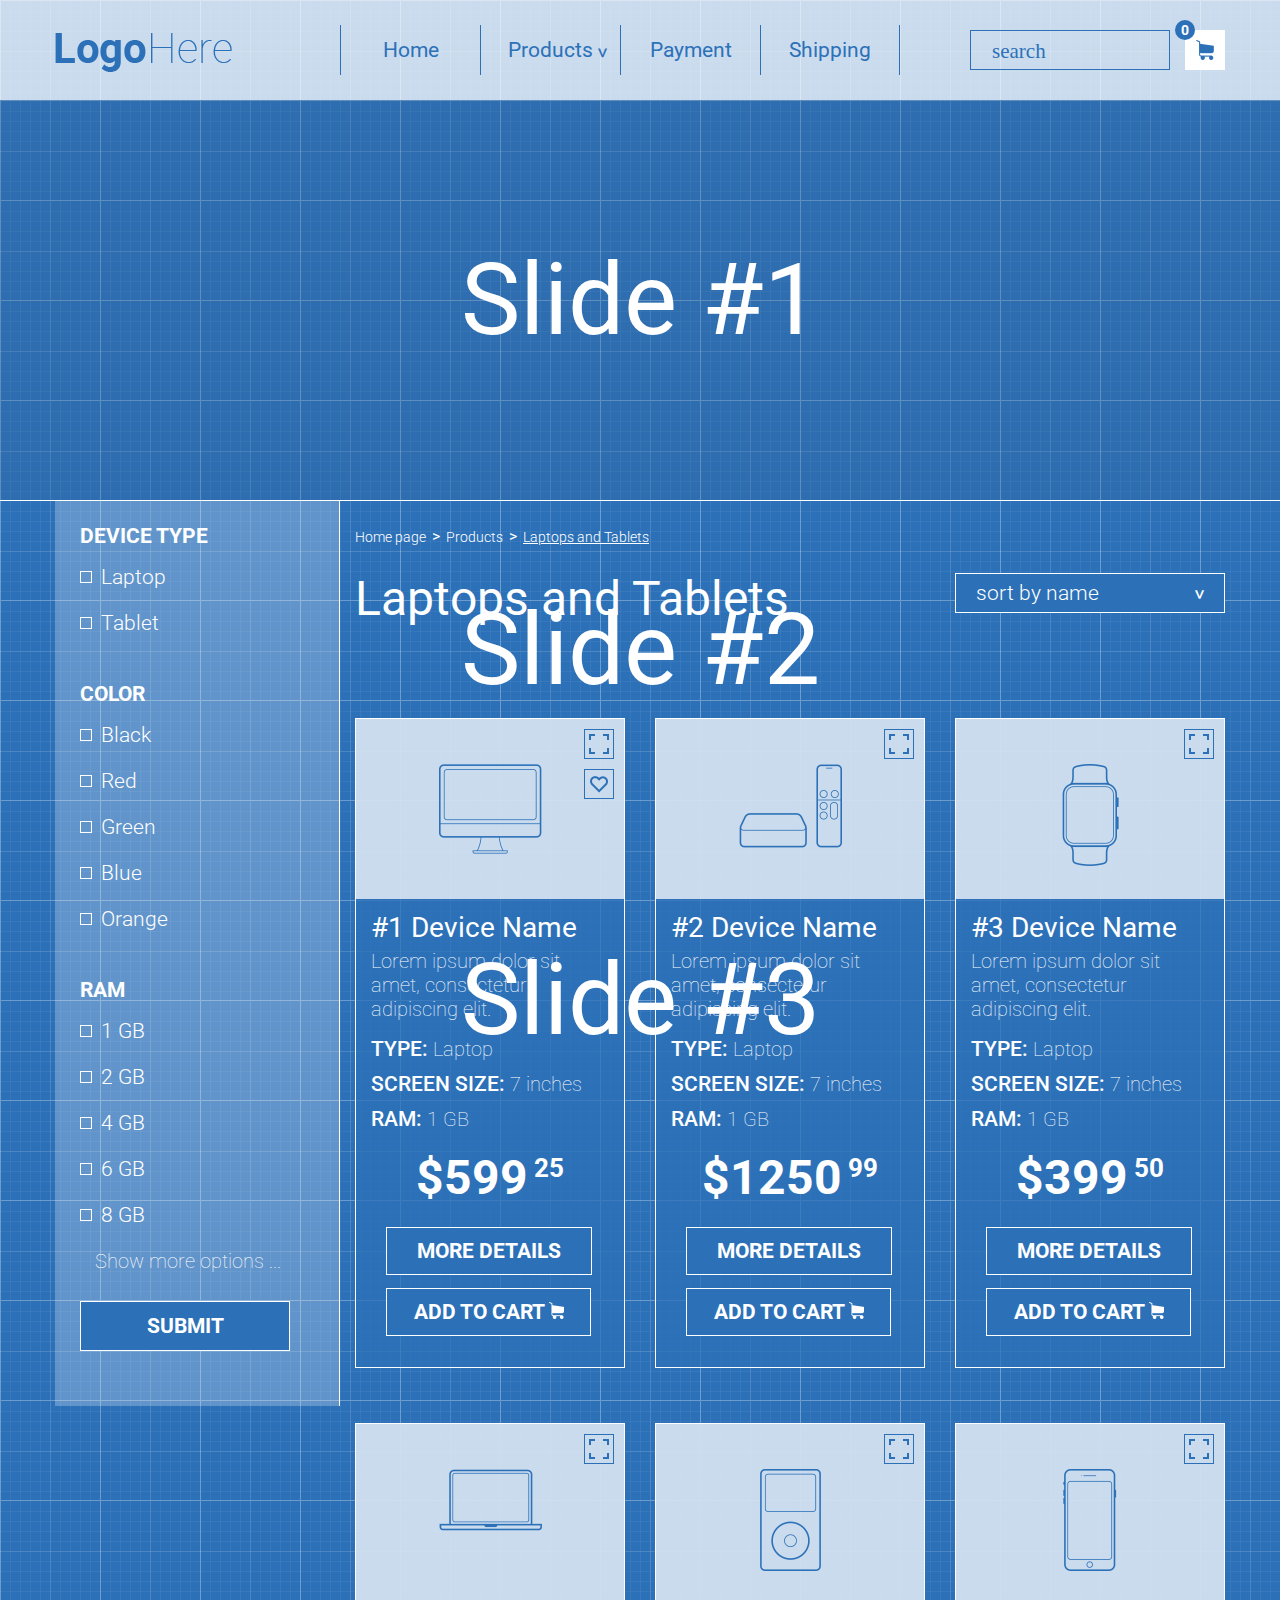
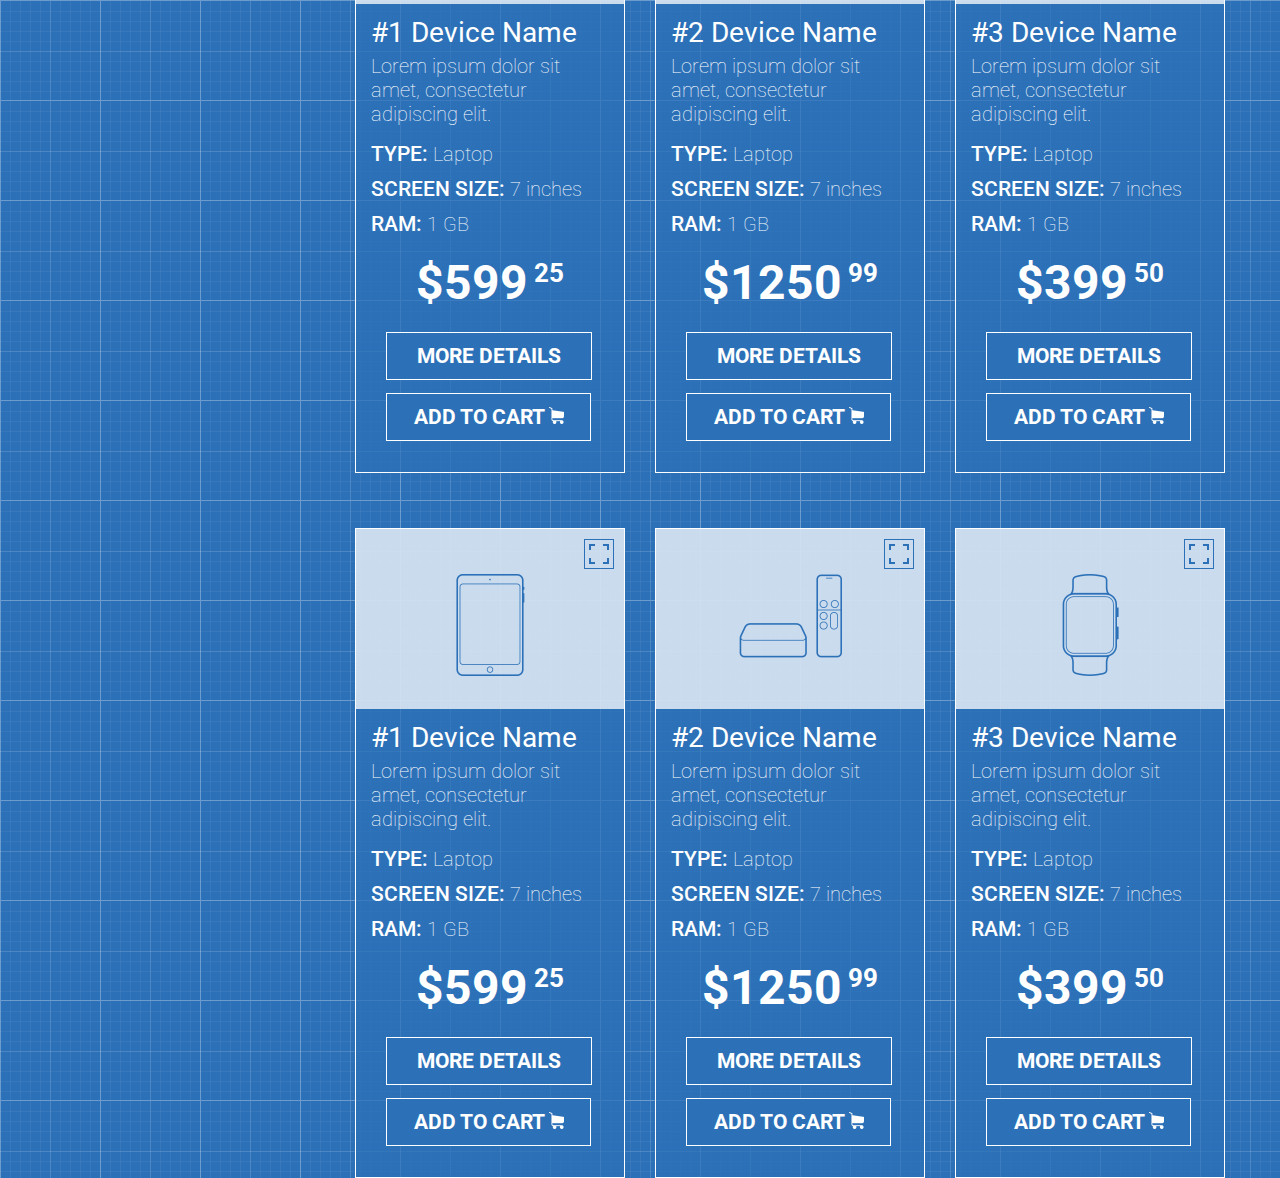
<file: index.html>
<!DOCTYPE html>
<html lang="en">
<head>
    <meta charset="UTF-8" />
    <meta name="viewport" content="width=device-width, initial-scale=1">
    <meta name="viewport" content="width=device-width, initial-scale=1, maximum-scale=1, user-scalable=no">
    <title>Shop</title>
    <link href="https://fonts.googleapis.com/css?family=Roboto:300,400,700" rel="stylesheet">
    

	<link rel="stylesheet" type="text/css" href="slick/slick.css">
	<link rel="stylesheet" type="text/css" href="slick/slick-theme.css">

	<link rel="stylesheet" type="text/css" href="reset.css">
	<link rel="stylesheet" type="text/css" href="style.css">
	<!-- <link rel="stylesheet" type="text/css" href="bootstrap/css/bootstrap-theme.css"> 
 	<link rel="stylesheet" type="text/css" href="bootstrap/css/bootstrap-theme.min.css">
 	<link rel="stylesheet" type="text/css" href="bootstrap/bootstrap.css">
    <link rel="stylesheet" type="text/css" href="bootstrap/css/bootstrap.min.css"> -->
</head>
<body>
	<header class="header">
		<div class="container">
			<div class="row">
				<div class="col-md-3">
					<div class="logo">
						<a href="/">
							<img src="images/logo.png" alt="">
						</a>
					</div>
				</div>
				<div class="col-lg-6 col-sm-6 col-xs-6 col-md-6">
					<nav>
						<ul class="menu row">
							<li><a href="">Home</a></li>
							<li><a href="">Products <div class="arrow">&gt;</div></a>
								<ul class="submenu">
									<li><a href="">Lorem ipsum dolor</a></li>
									<li><a href="">Sit amet</a></li>
									<li><a href="">Consectetur adipiscing</a></li>
									<li><a href="">Tempor incididunt</a></li>
									<li><a href="">Dolore magna aliqua</a></li>
									<li><a href="">Ut enim ad minim veniam</a></li>
									<li><a href="">Quis nostrud</a></li>
								</ul>
							</li>
							<li><a href="">Payment</a></li>
							<li><a href="">Shipping</a></li>
						</ul>
					</nav>
				</div>
				<div class="col-lg-3 col-sm-3 col-xs-3 col-md-3">
					<div class="row">
					<div class="col-lg-2 col-sm-2 col-xs-2 col-md-2">
						<div class="searchbox">
							<form method="post" class="input">
									<input class="inputbox" type="search" placeholder="search" name="search">
									<input class="button" type="button">
							</form>
						</div>
					</div>
					<div class="col-lg-1 col-sm-1 col-xs-1 col-md-1">
						<div class="basket">
							<form method="post" class="row">
								<input type="button" name="basket">
								<div class="number" id="products-count">0</div>
							</form>
						</div>
					</div>
				</div>
			</div>
		</div> <!-- закрылы роу  -->
	</div><!--  закрыли контейнер -->
	</header>
<!-- СЛАЙДЕР -->
<div class="slider">
	<div class="container">
		<div class="row">
			<div class="sl">
				<div class=sl_slaider>
				 <div class="sl_text">
				 	Slide #1
				 </div>
				</div>
				 	<div class=sl_slaider>
				<div class="sl_text">
				 	Slide #2
				 </div>
				</div>
				<div class=sl_slaider>
				 <div class="sl_text">
				 	Slide #3
				 </div>
				</div>
			</div>
			</div>	
			</div>	
		</div>
	

	<main class="main">
		<div class="container"> <!-- контейнер -->
			
				<div class="col-md-3">
				<div class="filter">
						<div class="row">
					<div class="filtertitle"> DEVICE TYPE </div>
					<div class="filteroption"> 
						<style>
						input {
								display:none;
							}
						label {
								position:relative;
							}
						label:before{
							content:"";
							display:block;
							width:10px;
							height: 10px;
							position: absolute;
							border:1px solid white;
							top:6px;
						}
						input:checked +label:before{
							background-color: white;
						}
						</style>
						<div>
							<input type="checkbox" id="dt1">
							<label for="dt1">&emsp;Laptop</label>
						</div>
						<div>
							<input type="checkbox" id="dt2">
							<label for="dt2">&emsp;Tablet</label>
						</div>
					
					</div>
				</div>
				 <!-- закрыли тип девайса -->
				<div class="row">
					<div class="filtertitle"> COLOR </div>
					<div class="filteroption"> 
						<div>
							<input type="checkbox" id="cb">
							<label for="cb">&emsp;Black</label>
						</div>
						<div>
							<input type="checkbox" id="cr">
							<label for="cr">&emsp;Red</label>
						</div>
						<div>
							<input type="checkbox" id="cg">
							<label for="cg">&emsp;Green</label>
						</div>
						<div>
							<input type="checkbox" id="cb">
							<label for="cb">&emsp;Blue</label>
						</div>
						<div>
							<input type="checkbox" id="co">
							<label for="co">&emsp;Orange</label>
						</div>
					</div>
				</div><!-- закрыли цвет девайса -->
				<div class="row">
					<div class="filtertitle"> RAM </div>
					<div class="filteroption"> 
						<div>
							<input type="checkbox" id="r1">
							<label for="r1">&emsp;1 GB</label>
						</div>
						<div>
							<input type="checkbox" id="r2">
							<label for="r2">&emsp;2 GB</label>
						</div>
						<div>
							<input type="checkbox" id="r4">
							<label for="r4">&emsp;4 GB</label>
						</div>
						<div>
							<input type="checkbox" id="r6">
							<label for="r6">&emsp;6 GB</label>
						</div>
						<div>
							<input type="checkbox" id="r8">
							<label for="r8">&emsp;8 GB</label>
						</div>
					</div>
				</div><!-- закрыли память девайса -->
				<div class="text padding">Show more options ... </div>
				<div class="filtersubmit">
								<button>SUBMIT</button>
				</div>
				</div> <!-- закрыли фильтр -->
				</div> <!-- закрыли колонки 3 -->
				<div class="col-md-9"> 
					<div class="row">
						<div class="breadcrumb">
							<div><a href=>Home page</a></div>
							<div>&gt;</div>
							<div><a href="">Products</a></div>
							<div>&gt;</div>
							<div class="lastbreadcrumb"><a href="">Laptops and Tablets</a></div>
						</div>
					</div>
					<div class="titlesection">
						Laptops and Tablets 
					</div>
					<div class="boxsortby">
								<select name="sort">
									<option value="sort by name">sort by name</option>
									<option value="sort by date">sort by date</option>
									<option value="sort by popularity">sort by popularity</option>
									<option value="sort by price">sort by price</option>
								</select>
							
					</div>
						<div class="row">

<!-- ПРОДУКТ1 -->
<div class="productbox"> <!-- общий блок -->
					<!-- блок картинки -->
						<div class="picturebox"> 
							<div class="productpicture">
								<img src="images/monitor.png">
							</div>
							<div class="zoom" onclick="changeZoomOnClick()">
							
							</div>
							<div id="like" onclick="changeLikeOnClick(this, 'rgb(44, 113, 184)')">
							</div>
						</div>
					<!-- блок названия -->
						<div class="devicename"> 
							#1 Device Name
						</div>
					<!-- блок описание продукта -->
						<div class="description text padding">
							Lorem ipsum dolor sit amet, consectetur adipiscing elit.
						</div>
					<!-- блок тип продукта -->
						<div class="type text padding">
							<div> TYPE: <span class="text"> Laptop</span></div>
					</div>
					<!-- блок размер продукта -->
						<div class="type text padding">
							<div> SCREEN SIZE: <span class="text"> 7 inches</span></div>
						</div>
					<!-- блок память продукта -->
						<div class="type text padding">
							<div>RAM: <span class="text"> 1 GB</span></div>
						</div>
					<!-- блок цена продукта -->
						<div class="price">$599<span class="index"> 25</span></div>
					<!-- блок для кнопок детали и корзина  -->
					<div class="boxbuttonproduct">
						<!-- блок детали -->
							<div class="moredetails">
								<button>MORE DETAILS</button>
							</div>
						<!-- блок кнопка добавить корзину -->	<div class="addtocart">
								<button class="add-to-cart">ADD TO CART <img class="imagebasket"src="images/basketwhite.png"></button>
							</div> 
					</div> <!-- закрыли блок кнопок  -->
	</div> <!-- закрыли весь блок продукта -->
<!-- 	ПРОДУКТ2 -->
		<div class="productbox"> <!-- блок картинки -->
						<div class="picturebox"> 
							<div class="productpicture">
								<img src="images/tuner.png">
							</div>
							<div class="zoom"></div>
							<div class="like"></div>
						</div>
					<!-- блок названия -->
						<div class="devicename"> 
							#2 Device Name
						</div>
					<!-- блок описание продукта -->
						<div class="description text padding">
							Lorem ipsum dolor sit amet, consectetur adipiscing elit.
						</div>
					<!-- блок тип продукта -->
						<div class="type text padding">
							<div> TYPE: <span class="text"> Laptop</span></div>
					</div>
					<!-- блок размер продукта -->
						<div class="type text padding">
							<div> SCREEN SIZE: <span class="text"> 7 inches</span></div>
						</div>
					<!-- блок память продукта -->
						<div class="type text padding">
							<div>RAM: <span class="text"> 1 GB</span></div>
						</div>
					<!-- блок цена продукта -->
						<div class="price">$1250<span class="index"> 99</span></div>
					<!-- блок для кнопок детали и корзина  -->
					<div class="boxbuttonproduct">
						<!-- блок детали -->
							<div class="moredetails">
								<button>MORE DETAILS</button>
							</div>
						<!-- блок кнопка добавить корзину -->	<div class="addtocart">
								<button class="add-to-cart">ADD TO CART <img class="imagebasket"src="images/basketwhite.png"></button>
							</div> 
					</div> <!-- закрыли блок кнопок  -->
</div>
<!-- ПРОДУКТ 3 -->
 <div class="productbox"> <!-- блок картинки -->
						<div class="picturebox"> 
							<div class="productpicture">
								<img src="images/watch.png">
							</div>
							<div class="zoom"></div>
							<div class="like"></div>
						</div>
					<!-- блок названия -->
						<div class="devicename"> 
							#3 Device Name
						</div>
					<!-- блок описание продукта -->
						<div class="description text padding">
							Lorem ipsum dolor sit amet, consectetur adipiscing elit.
						</div>
					<!-- блок тип продукта -->
						<div class="type text padding">
							<div> TYPE: <span class="text"> Laptop</span></div>
					</div>
					<!-- блок размер продукта -->
						<div class="type text padding">
							<div> SCREEN SIZE: <span class="text"> 7 inches</span></div>
						</div>
					<!-- блок память продукта -->
						<div class="type text padding">
							<div>RAM: <span class="text"> 1 GB</span></div>
						</div>
					<!-- блок цена продукта -->
						<div class="price">$399<span class="index"> 50</span></div>
					<!-- блок для кнопок детали и корзина  -->
					<div class="boxbuttonproduct">
						<!-- блок детали -->
							<div class="moredetails">
								<button>MORE DETAILS</button>
							</div>
						<!-- блок кнопка добавить корзину -->	<div class="addtocart">
								<button class="add-to-cart">ADD TO CART <img class="imagebasket"src="images/basketwhite.png"></button>
							</div> 
					</div> <!-- закрыли блок кнопок  -->
</div>
<!-- ПРОДУКТ4 -->
 <div class="productbox"> <!-- блок картинки -->
						<div class="picturebox"> 
							<div class="productpicture">
								<img src="images/laptop.png">
							</div>
							<div class="zoom"></div>
							<div class="like"></div>
						</div>
					<!-- блок названия -->
						<div class="devicename"> 
							#1 Device Name
						</div>
					<!-- блок описание продукта -->
						<div class="description text padding">
							Lorem ipsum dolor sit amet, consectetur adipiscing elit.
						</div>
					<!-- блок тип продукта -->
						<div class="type text padding">
							<div> TYPE: <span class="text"> Laptop</span></div>
					</div>
					<!-- блок размер продукта -->
						<div class="type text padding">
							<div> SCREEN SIZE: <span class="text"> 7 inches</span></div>
						</div>
					<!-- блок память продукта -->
						<div class="type text padding">
							<div>RAM: <span class="text"> 1 GB</span></div>
						</div>
					<!-- блок цена продукта -->
						<div class="price">$599<span class="index"> 25</span></div>
					<!-- блок для кнопок детали и корзина  -->
					<div class="boxbuttonproduct">
						<!-- блок детали -->
							<div class="moredetails">
								<button>MORE DETAILS</button>
							</div>
						<!-- блок кнопка добавить корзину -->	<div class="addtocart">
								<button class="add-to-cart">ADD TO CART <img class="imagebasket"src="images/basketwhite.png"></button>
							</div> 
					</div> <!-- закрыли блок кнопок  -->
	</div>
<!-- ПРОДУКТ 5 -->
 <div class="productbox"> <!-- блок картинки -->
						<div class="picturebox"> 
							<div class="productpicture">
								<img src="images/mp3.png">
							</div>
							<div class="zoom"></div>
							<div class="like"></div>
						</div>
					<!-- блок названия -->
						<div class="devicename"> 
							#2 Device Name
						</div>
					<!-- блок описание продукта -->
						<div class="description text padding">
							Lorem ipsum dolor sit amet, consectetur adipiscing elit.
						</div>
					<!-- блок тип продукта -->
						<div class="type text padding">
							<div> TYPE: <span class="text"> Laptop</span></div>
					</div>
					<!-- блок размер продукта -->
						<div class="type text padding">
							<div> SCREEN SIZE: <span class="text"> 7 inches</span></div>
						</div>
					<!-- блок память продукта -->
						<div class="type text padding">
							<div>RAM: <span class="text"> 1 GB</span></div>
						</div>
					<!-- блок цена продукта -->
						<div class="price">$1250<span class="index"> 99</span></div>
					<!-- блок для кнопок детали и корзина  -->
					<div class="boxbuttonproduct">
						<!-- блок детали -->
							<div class="moredetails">
								<button>MORE DETAILS</button>
							</div>
						<!-- блок кнопка добавить корзину -->	<div class="addtocart">
								<button class="add-to-cart">ADD TO CART <img class="imagebasket"src="images/basketwhite.png"></button>
							</div> 
					</div> <!-- закрыли блок кнопок  -->
	</div>
<!-- ПРОДУКТ 6 -->
 <div class="productbox"> <!-- блок картинки -->
						<div class="picturebox"> 
							<div class="productpicture">
								<img src="images/smartphone.png">
							</div>
							<div class="zoom"></div>
							<div class="like"></div>
						</div>
					<!-- блок названия -->
						<div class="devicename"> 
							#3 Device Name
						</div>
					<!-- блок описание продукта -->
						<div class="description text padding">
							Lorem ipsum dolor sit amet, consectetur adipiscing elit.
						</div>
					<!-- блок тип продукта -->
						<div class="type text padding">
							<div> TYPE: <span class="text"> Laptop</span></div>
					</div>
					<!-- блок размер продукта -->
						<div class="type text padding">
							<div> SCREEN SIZE: <span class="text"> 7 inches</span></div>
						</div>
					<!-- блок память продукта -->
						<div class="type text padding">
							<div>RAM: <span class="text"> 1 GB</span></div>
						</div>
					<!-- блок цена продукта -->
						<div class="price">$399<span class="index"> 50</span></div>
					<!-- блок для кнопок детали и корзина  -->
					<div class="boxbuttonproduct">
						<!-- блок детали -->
							<div class="moredetails">
								<button>MORE DETAILS</button>
							</div>
						<!-- блок кнопка добавить корзину -->	<div class="addtocart">
								<button class="add-to-cart">ADD TO CART <img class="imagebasket"src="images/basketwhite.png"></button>
							</div> 
					</div> <!-- закрыли блок кнопок  -->
	</div>
<!-- ПРОДУКТ 7 -->
 <div class="productbox"> <!-- блок картинки -->
						<div class="picturebox"> 
							<div class="productpicture">
								<img src="images/tablet.png">
							</div>
							<div class="zoom"></div>
							<div class="like"></div>
						</div>
					<!-- блок названия -->
						<div class="devicename"> 
							#1 Device Name
						</div>
					<!-- блок описание продукта -->
						<div class="description text padding">
							Lorem ipsum dolor sit amet, consectetur adipiscing elit.
						</div>
					<!-- блок тип продукта -->
						<div class="type text padding">
							<div> TYPE: <span class="text"> Laptop</span></div>
					</div>
					<!-- блок размер продукта -->
						<div class="type text padding">
							<div> SCREEN SIZE: <span class="text"> 7 inches</span></div>
						</div>
					<!-- блок память продукта -->
						<div class="type text padding">
							<div>RAM: <span class="text"> 1 GB</span></div>
						</div>
					<!-- блок цена продукта -->
						<div class="price">$599<span class="index"> 25</span></div>
					<!-- блок для кнопок детали и корзина  -->
					<div class="boxbuttonproduct">
						<!-- блок детали -->
							<div class="moredetails">
								<button>MORE DETAILS</button>
							</div>
						<!-- блок кнопка добавить корзину -->	<div class="addtocart">
								<button class="add-to-cart">ADD TO CART <img class="imagebasket"src="images/basketwhite.png"></button>
							</div> 
					</div> <!-- закрыли блок кнопок  -->
	</div>
<!-- ПРОДУКТ 8 -->
 <div class="productbox"> <!-- блок картинки -->
						<div class="picturebox"> 
							<div class="productpicture">
								<img src="images/tuner.png">
							</div>
							<div class="zoom"></div>
							<div class="like"></div>
						</div>
					<!-- блок названия -->
						<div class="devicename"> 
							#2 Device Name
						</div>
					<!-- блок описание продукта -->
						<div class="description text padding">
							Lorem ipsum dolor sit amet, consectetur adipiscing elit.
						</div>
					<!-- блок тип продукта -->
						<div class="type text padding">
							<div> TYPE: <span class="text"> Laptop</span></div>
					</div>
					<!-- блок размер продукта -->
						<div class="type text padding">
							<div> SCREEN SIZE: <span class="text"> 7 inches</span></div>
						</div>
					<!-- блок память продукта -->
						<div class="type text padding">
							<div>RAM: <span class="text"> 1 GB</span></div>
						</div>
					<!-- блок цена продукта -->
						<div class="price">$1250<span class="index"> 99</span></div>
					<!-- блок для кнопок детали и корзина  -->
					<div class="boxbuttonproduct">
						<!-- блок детали -->
							<div class="moredetails">
								<button>MORE DETAILS</button>
							</div>
						<!-- блок кнопка добавить корзину -->	<div class="addtocart">
								<button class="add-to-cart">ADD TO CART <img class="imagebasket"src="images/basketwhite.png"></button>
							</div> 
					</div> <!-- закрыли блок кнопок  -->
	</div>
<!-- ПРОДУКТ 9 -->
 <div class="productbox"> <!-- блок картинки -->
						<div class="picturebox"> 
							<div class="productpicture">
								<img src="images/watch.png">
							</div>
							<div class="zoom"></div>
							<div class="like"></div>
						</div>
					<!-- блок названия -->
						<div class="devicename"> 
							#3 Device Name
						</div>
					<!-- блок описание продукта -->
						<div class="description text padding">
							Lorem ipsum dolor sit amet, consectetur adipiscing elit.
						</div>
					<!-- блок тип продукта -->
						<div class="type text padding">
							<div> TYPE: <span class="text"> Laptop</span></div>
					</div>
					<!-- блок размер продукта -->
						<div class="type text padding">
							<div> SCREEN SIZE: <span class="text"> 7 inches</span></div>
						</div>
					<!-- блок память продукта -->
						<div class="type text padding">
							<div>RAM: <span class="text"> 1 GB</span></div>
						</div>
					<!-- блок цена продукта -->
						<div class="price">$399<span class="index"> 50</span></div>
					<!-- блок для кнопок детали и корзина  -->
					<div class="boxbuttonproduct">
						<!-- блок детали -->
							<div class="moredetails">
								<button>MORE DETAILS</button>
							</div>
						<!-- блок кнопка добавить корзину -->	<div class="addtocart">
								<button class="add-to-cart">ADD TO CART <img class="imagebasket"src="images/basketwhite.png"></button>
							</div> 
					</div> <!-- закрыли блок кнопок  -->

	</div> 
 </div> <!-- закрыли тег роу -->

</div> <!-- тег разметки колонки 9 75 процентов -->
</div> <!-- закрыли контейнер всего мейна -->
</main>



 <script src="http://yastatic.net/jquery/2.1.3/jquery.min.js"></script>

<script type="text/javascript" src="slider.js"></script>
<script type="text/javascript" src="slick/slick.min.js"></script>
<script src="app.js"></script>
</html>
</file>
<file: style.css>
* {
	box-sizing: border-box;
}
body{
	font-family: 'Roboto', sans-serif;
	background-image: url("images/patt.png");
}
.container{
	width:1200px;
	margin:0 auto;
	max-height: 100px;
}
.container75{
	width:900px;
	margin:0 auto;
	max-height: 100px;
}
[class*="col-"]{
	float:left;
}
.logo{
	position:relative;
	top:8px;
	margin-left: 15px;
}
.col-md-3{
	width:300px;
}
.col-md-6{
	width:600px;
}
.col-md-9{
	width: 900px;
}
.row:after{
	content:"";
	clear:both;
	display:block;
}
.header{
	padding: 25px 0;
	background-color: rgba(255,255,255,0.75);
}
.menu li{
	width: 140px;
	top:25px;
	float: left;
	border-left: 1px solid #2c71b8;
}
/*последний разделитель*/
.menu li:last-child{
	border-right: 1px solid #2c71b8;
}
/*Стиль для ссылок меню (сабменю*/
ul.menu > li > a{
	display:block;
	line-height: 50px;
	text-align: center;
	color:#2c71b8;
	text-decoration: none;
	font-size: 21px;
}
/*Изменение цвета текста и фона при наведении на меню 
Не пропадает  при переходе на ссылки сабменю
*/
.menu > li:hover > a{
	background-color: #2c71b8;
	color:white;
}
/*стиль для спецсимвола стрелки вниз*/
.arrow{
	position: relative;
	display: block;
	transform: rotate(90deg);
	bottom:23px;
	left: 77px;
	height: 0;
size}

/*Прячем сабменю (дисплей нон) + стиль всего сабменю*/
ul.submenu  {
	display:none;
	position: absolute;
	width:280px; 
	height: 40px;
	background-color:#2c71b8;	
	border:none; 
}
/*Шрифт для сабменю*/
@font-face{
	font-family:MyriadProRegular;
	src:url(/fonts/MyriadProRegular.eot);
	font-weight: normal;
	font-style: normal;
}
/*пареметри для отображение сабменю 
(без него отображаются в два столбика при ширине 280)
*/
ul.submenu > li {
	display:block;
	width:280px; 
	height: 40px;
	border:none; 
}
/*/* Оформление пунктов (ссылок) в сабменю*/
ul.submenu > li > a{
	display:block;
	font-size: 21px;
	font: MyriadProRegular;
	width: 281px;
	height: 40px;
	padding-top: 10px;
	padding-left:28px;
	background-color:#2c71b8;
	color:white;
	text-align: left;
	text-decoration: none;
}
/*смена цвета при наведении на пункты сабменю*/
ul.submenu > li > a:hover{
	background-color:rgba(255,255,255,0.75);
	color:#2c71b8;
}
/*Отображаем сабменю при наведени на пункт меню*/
ul.menu > li:hover > ul.submenu {
	display:block;
}

.col-md-2{
	width:215px;
}
.col-md-1{
	width:85px;
}
.searchbox {
	display: line;
	border: 1px solid #2c71b8;
	width: 200px;
	margin-left: 30px;
	margin-right: 30px;
	margin-top:5px;
	height: 40px;
}
.input{
	width: 200px;
}
.inputbox{
	display: inline;
	border:none;
	width: 82.5%;
	background: none;
	min-height: 40px;
	font-size: 21px;
	font-family: Roboto sans-serif;
	float:left;

}
/*отменяет стиль для плейсхолдера*/
::-webkit-input-placeholder {
	color:#2c71b8;
	text-indent: 19px;
	text-transform: inherit;
}

/*Стиль для кнопки поиск*/
.button{
	border:1px solid #2c71b8;
	margin-top: 4px;
	margin-bottom: 4px;
	margin-right:4px;
	width: 30px;
	height: 30px;
	padding:0;
	background-image: url(images/search.png);
	background-color: #2c71b8;
	background-repeat: no-repeat;
	background-position: 50% 50%;
}
/*стиль для блока корзины*/
.basket{
	position: relative;
	display:block;
	float:left;
	border:none;

	background-color: white;
	background-image: url(images/basket.png);
	background-position: 50% 50%;
	background-repeat: no-repeat;
	margin-left:30px;
	height: 40px;
	width: 40px;
	margin-top: 5px;
}
/*стиль кнопки(формы) корзины*/
.basket input{
	height: 40px;
	width: 40px;
	background-color: white;
	background-image: url(images/basket.png);
	background-position: 50% 50%;
	background-repeat: no-repeat;
	border: none;
}
/*стиль для счета в корзине */
.number{
	position: absolute;
	bottom:30px;
	right:10px;
	width: 20px;
	height: 20px;
	border-radius: 50%;
	background: #2c71b8;
	color: white;
	font-size: 14px;
	font-family: 'Roboto';
	font-weight: bold;
	text-align: center;
	vertical-align: middle;
	line-height: 20px;
	top:-10px;
	left:-10px;
}
/*слайдер*/
.slider{
	height: 400px;
	background: rgba(51, 102, 153, 0.25);
}
.sl_slaider{
	position: relative;
	width:100%;
	height: 350px;
}
.sl_text{
	width:100%;
	position: absolute;
	bottom:100px;
	text-align: center;
	font: MyriadProRegular;
	font-size: 100px;
	color:white;
}
.slick-dots li button{
	border:2px solid white;
	padding: 0px;
	 width: 10px;
 height: 10px;
}
.slick-dots li button:before{
 content:" ";
}
.slick-dots li.slick-active button{
	background-color: white;
}
.slick-prev, .slick-next{
z-index: 1000;
width: 25px;
height: 50px;
}

.slick-prev {
left:15px;
}
.slick-next{
right:15px;
}
.slick-prev:before{
	content:url(images/sl-arrow.png);

}

.slick-next:before {
	content:url(images/sl-arrow-right.png);}

.breadcrumb{
margin-left: 15px; 
}
.breadcrumb div{
	display:block;
	float:left;
	padding-top:28px;
	padding-right:6px;
	color:white;
}
.breadcrumb a{
	color:white;
text-decoration: none;
font-family: Roboto;
font-weight: 300;
font-size: 14px;

}
.lastbreadcrumb a{
text-decoration: underline;
}
.titlesection{
	margin-left: 15px; 	
	color:white;
	padding-top: 30px;
	font: MyriadProRegular;
	font-size: 48px;
}

.boxsortby{
	position:relative;
	left: 600px;
	bottom:50px;
margin-right: 15px;
	margin-left:15px;
	width: 270px;
	height: 40px;
	border: 1px solid white;
	background-color: #2c71b8;
}
select
{
  position: relative;
  -webkit-appearance: none;
  -moz-appearance: none;
  appearance: none;
  color:white;
  display: inline-block;
  width: 268px;
  height: 38px;
  background-color: #2c71b8;
  font-family: 'Roboto';
	font-weight: 300;
	font-size:21px;
	border:none;
	outline: none;
	padding-left:20px; 
}

.boxsortby:after {
  content: "\003E";
  padding: 0 8px;
  font-size: 20px;
  color: white;
  transform: rotate(90deg);
  position: absolute;
  right: 20px;
  top: 1px;
  z-index: 1;
  text-align: center;
  height: 100%;
 }

.productbox{
	display: block;
	float:left;
	margin-left: 15px; 
	margin-right: 15px;
	
	margin-top: 55px;
	height: 650px;
	width: 270px;
	border:1px solid white;
	background-color: rgba(44, 113, 184, 0.75);
}
.picturebox{
	position: relative;
	height: 180px;
	background-color: rgba(255, 255, 255, 0.75);
	}
.productpicture {
	padding-top: 45px;
	text-align: center;
	margin:auto;
}

.zoom{
	position: absolute;
	right: 10px;
	top:10px;
	width: 30px;
	height: 30px;
	background-image: url(images/zoom.png);
	border: 1px solid #2c71b8;
	background-position: 50% 50%;
	background-repeat: no-repeat;
}
.zoom:hover {
	background-image: url(images/zoomwhite.png);
	background-color: #2c71b8;
}

#like{
	background-color: transparent;
	position: absolute;
	right: 10px;
	top:50px;
	width: 30px;
	height: 30px;
	background-image: url(images/like.png);
	border: 1px solid #2c71b8;
	background-position: 50% 50%;
	background-repeat: no-repeat;
}
/*#like:hover {
	background-image: url(images/likewhite.png);
	background-color: #2c71b8;
}*/
.devicename{
	height: 50px;
	color:white;
	font: MyriadProRegular;
	font-weight: normal;
	font-size: 28px;
	padding:15px;
	padding-right: 35px;
}
.padding
{
	padding-left: 15px;
}
.text{
	font: MyriadProRegular;
	font-weight: 100;
	font-size: 20px;
	color:white;
}

.description{
	height: 90px;
	padding-bottom:20px;
	padding-right: 50px;
	line-height: 1.2em;
}
.type{
	height: 35px;
	color:white;
	padding-bottom: 20px;
	font: MyriadProRegular;
	font-weight: 500;
	font-size: 21px;
}
.price{
	color:white;
	padding-top: 10px;
	text-align: center;
	font-family: 'Roboto';
	font-weight: bold;
	font-size:48px;
}
.index{
	vertical-align: super;
	font-size:26px;
}
.boxbuttonproduct{
	padding-top: 25px;
	height: 140px;
}

.moredetails button{
	border:1px solid white;
	margin-right: 30px;
	margin-left: 30px;
	height: 50px;
	cursor: pointer;
	background-color:#2c71b8;
	color:white;
	font-family: 'Roboto';
	font-weight: bold;
	font-size:21px;
	height: 48px;
	width: 206px;
	outline:none;
}


.addtocart button{
	margin-top: 13px;
	border:1px solid white;
	margin-right: 30px;
	margin-left: 30px;
	cursor: pointer;
	padding: none;
	background-color:#2c71b8;
	color:white;
	font-family: 'Roboto';
	font-weight: bold;
	font-size:21px;
	height: 48px;
	width: 205px;
	padding:none;
	text-align: center;
	outline:none;
	border:1px solid white;
}
.moredetails button:hover{
	background-color:rgba(255,255,255,0.25);
	color:white;
}
.addtocart button:hover{
	background-color:rgba(255,255,255,0.25);
	color:white;
}
.imagebasket img{
	height: 16px;
	width: 16px;
	padding-top:14px;
	padding-right: 20px;
}
input {outline:none;} /*подсветка инпута*/
input:focus::-webkit-input-placeholder { color:transparent; }
.filter {
	margin-left: 15px;
	padding-bottom: 25px;
	padding-left: 25px;
	border-right: 1px solid white;
	background-color: rgba(255,255,255,0.25);

}

.filtertitle{
	padding-top: 25px;
	color:white;
	font-family: 'Roboto';
	font-weight: bold;
	font-size:21px;
}
.filteroption{
	padding-top: 20px;
	color:white;
	font-family: 'Roboto';
	font-weight: 300;
	font-size:21px;
}
.filteroption  div{
	padding-bottom: 25px;
}

.filtersubmit button{
	margin-bottom: 30px;
	margin-top: 30px;
	cursor: pointer;
	background-color:#2c71b8;
	color:white;
	font-family: 'Roboto';
	font-weight: bold;
	font-size:21px;
	height: 50px;
	width: 210px;
	outline:none;
	border: 1px solid white;
}
.filtersubmit button:hover{
	background-color:rgba(255,255,255,0.25);
	color:white;
	}
.main{
	border-top:1px solid white;
}

/*input {
	display:none;
}
label {
	position:relative;
}
label:before{
	content:"";
	display:block;
	width:8px;
	height: 8px;
	position: absolute;
	border:1px solid white;
	top:7px;
	margin-right:10px;
}
input:checked +label:before{
	background-color: white;
}
*/
</file>
